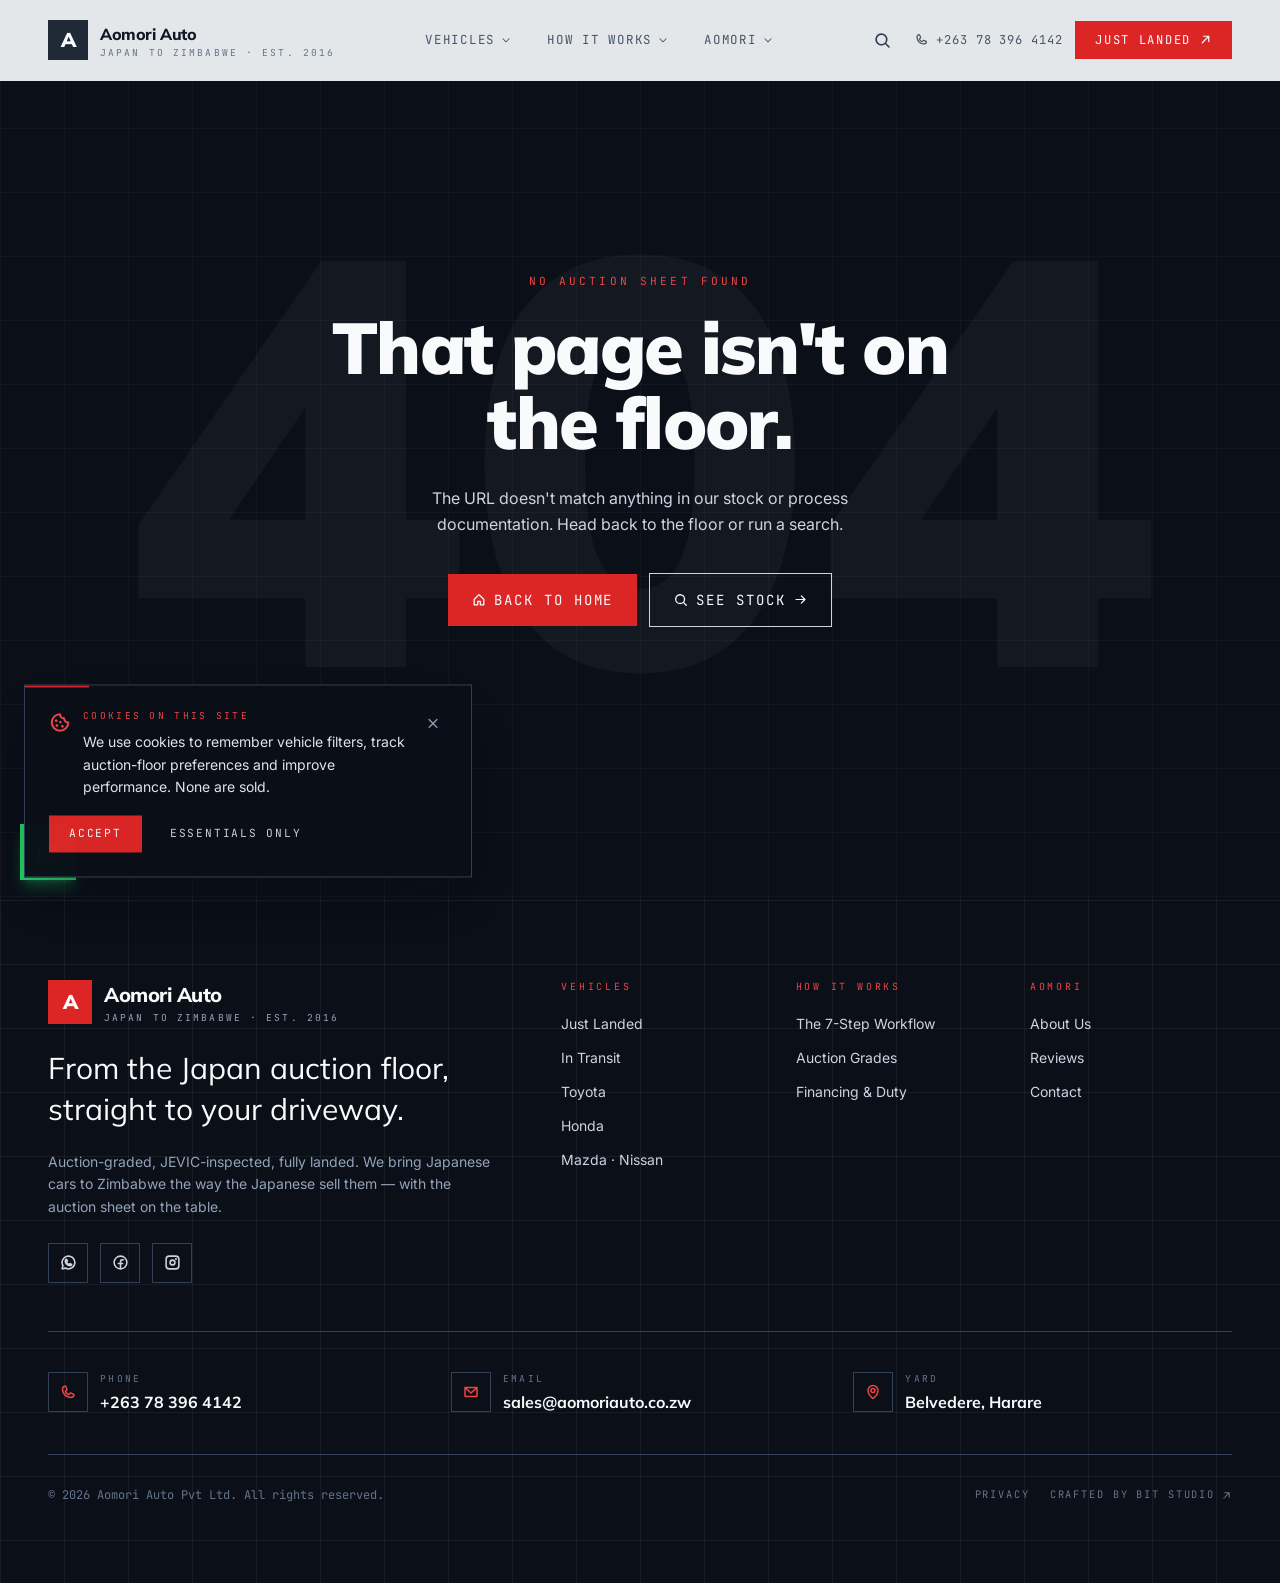
<file: index.html>
<!DOCTYPE html>
<html lang="en">
  <head>
    <meta charset="UTF-8" />
    <link rel="icon" type="image/svg+xml" href="/favicon.svg" />
    <meta name="viewport" content="width=device-width, initial-scale=1.0, viewport-fit=cover" />
    <meta name="theme-color" content="#1F2937" />

    <title>Aomori Auto Pvt Ltd — Japan Used Vehicle Importer | Harare, Zimbabwe</title>
    <meta name="description" content="Aomori Auto imports inspected, auction-graded used vehicles direct from Japan to Zimbabwe. Toyota, Honda, Mazda, Nissan — from the auction floor to your driveway." />
    <meta name="keywords" content="Japan car importer Zimbabwe, used cars Harare, Toyota import, Honda Fit, Mazda Atenza, Nissan X-Trail, auction grade, RoRo Durban, JEVIC inspection, Aomori Auto" />
    <meta name="author" content="Aomori Auto Pvt Ltd" />
    <meta name="robots" content="index, follow" />

    <!-- Open Graph -->
    <meta property="og:type" content="website" />
    <meta property="og:site_name" content="Aomori Auto" />
    <meta property="og:title" content="Aomori Auto — Japan Used Vehicle Importer to Zimbabwe" />
    <meta property="og:description" content="Direct from the Japan auction floor to your Harare driveway. Inspected, graded, landed." />
    <meta property="og:image" content="https://images.unsplash.com/photo-1606664515524-ed2f786a0bd6?w=1600&q=80&auto=format&fit=crop" />
    <meta property="og:url" content="https://www.aomoriauto.co.zw/" />

    <!-- Twitter -->
    <meta name="twitter:card" content="summary_large_image" />
    <meta name="twitter:title" content="Aomori Auto — Japan to Zimbabwe" />
    <meta name="twitter:description" content="Direct from the Japan auction floor to your Harare driveway." />
    <meta name="twitter:image" content="https://images.unsplash.com/photo-1606664515524-ed2f786a0bd6?w=1600&q=80&auto=format&fit=crop" />

    <!-- Preconnect fonts -->
    <link rel="preconnect" href="https://fonts.googleapis.com" />
    <link rel="preconnect" href="https://fonts.gstatic.com" crossorigin />
    <link href="https://fonts.googleapis.com/css2?family=Mulish:wght@300;400;500;600;700;800;900&family=Inter:wght@300;400;500;600;700&family=JetBrains+Mono:wght@400;500;600&display=swap" rel="stylesheet" />

    <!-- JSON-LD Structured Data -->
    <script type="application/ld+json">
      {
        "@context": "https://schema.org",
        "@type": "AutoDealer",
        "name": "Aomori Auto Pvt Ltd",
        "url": "https://www.aomoriauto.co.zw/",
        "description": "Japan used vehicle importer to Zimbabwe — auction-graded, inspected, landed.",
        "image": "https://images.unsplash.com/photo-1606664515524-ed2f786a0bd6?w=1600&q=80&auto=format&fit=crop",
        "address": {
          "@type": "PostalAddress",
          "addressLocality": "Harare",
          "addressCountry": "ZW"
        },
        "telephone": "+263783964142",
        "priceRange": "$$",
        "aggregateRating": {
          "@type": "AggregateRating",
          "ratingValue": "4.3",
          "reviewCount": "50"
        }
      }
    </script>
    <script type="module" crossorigin src="/assets/index-BdRgvdyY.js"></script>
    <link rel="stylesheet" crossorigin href="/assets/index-D4ZB2DJY.css">
  </head>
  <body>
    <div id="root"></div>
  </body>
</html>
</file>
